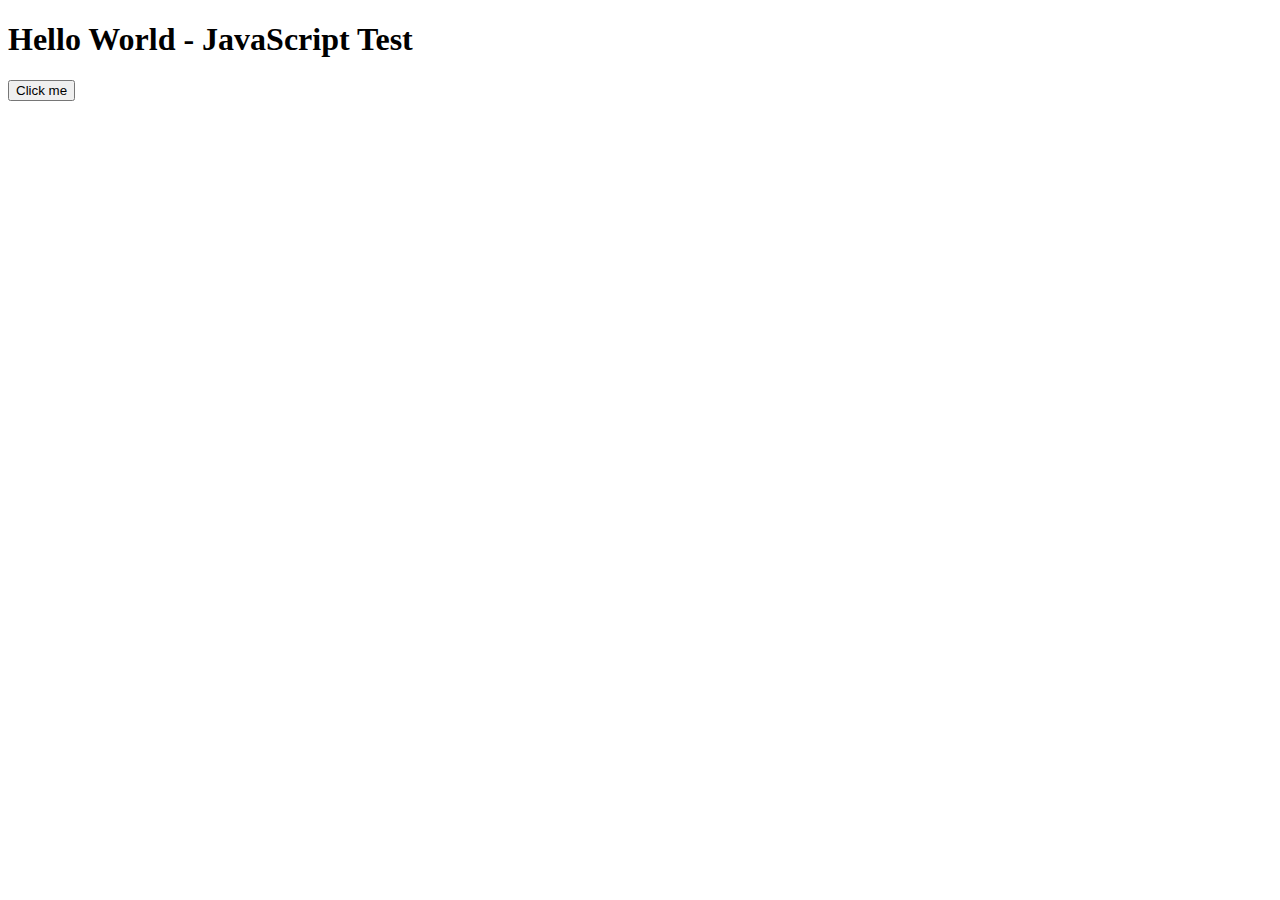
<file: 1. Hello World/index.html>
<!DOCTYPE html>
<html>
<head>
    <script src="hello_world.js"></script>
</head>
<body onload="alertHelloWorld()">
    <h1>Hello World - JavaScript Test</h1>
    <p id="helloWorldId"></p>
    <button type="button" onclick="changeTagToHelloWorld('helloWorldId')">Click me</button>
</body>
</html>
</file>
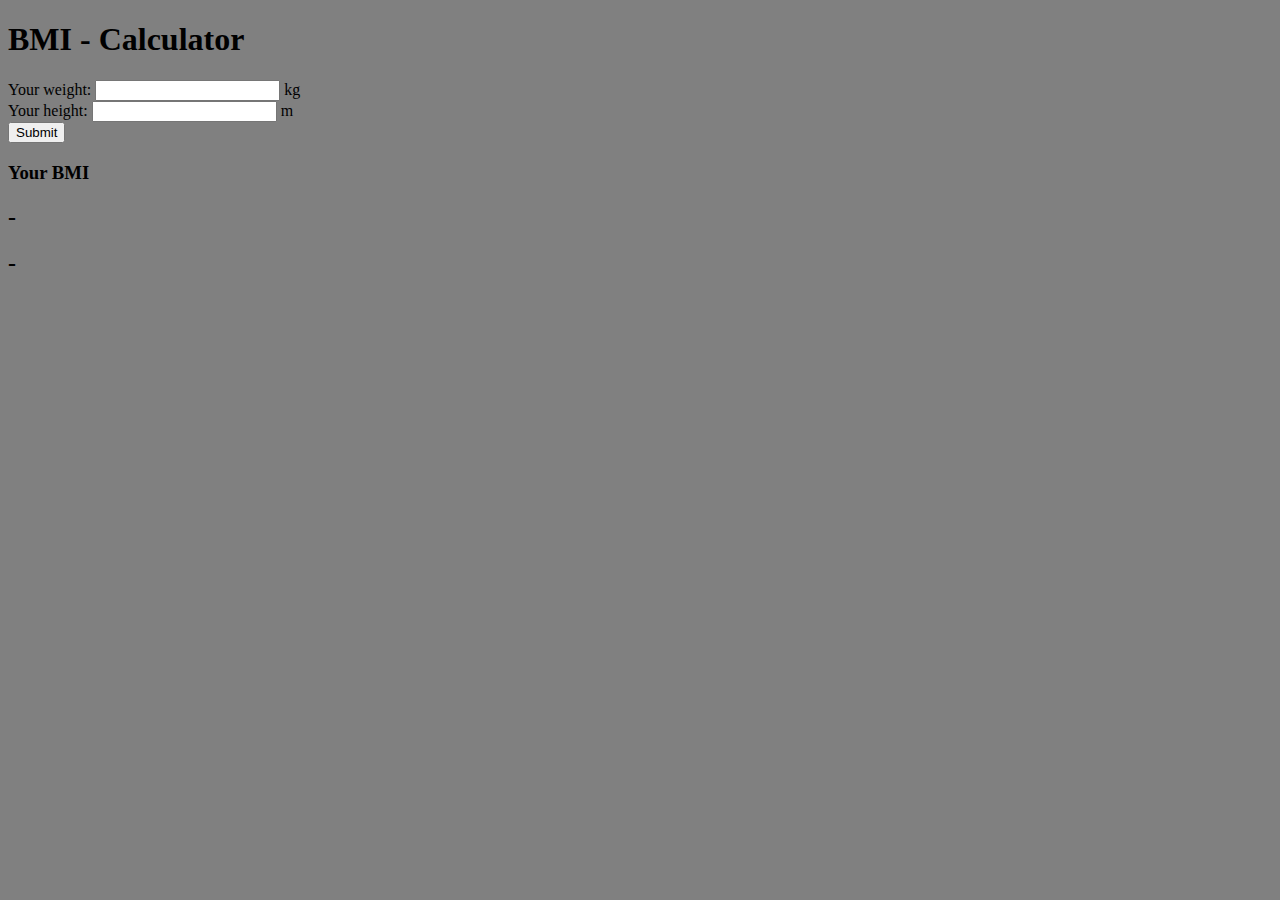
<file: 4. BMI Calculator/index.html>
<!DOCTYPE html>
<html>
<head>
    <script src="bmi.js"></script>
</head>
<body style="background-color: grey;">
    <h1>BMI - Calculator</h1>

    <form name="bmiForm"  enctype="multipart/form-data" onsubmit="return validateForm();" >
        Your weight: <input type="text" name="tb_weight"> kg
        <br/>
        Your height: <input type="text" name="tb_height"> m
        <br/>
        <input type="submit" value="Submit">
    </form>

    <h3>Your BMI </h3>
    <h2 id="bmi">-</h2>
    <h2 id="bmiInfo">-</h2>

</body>
</html>
</file>
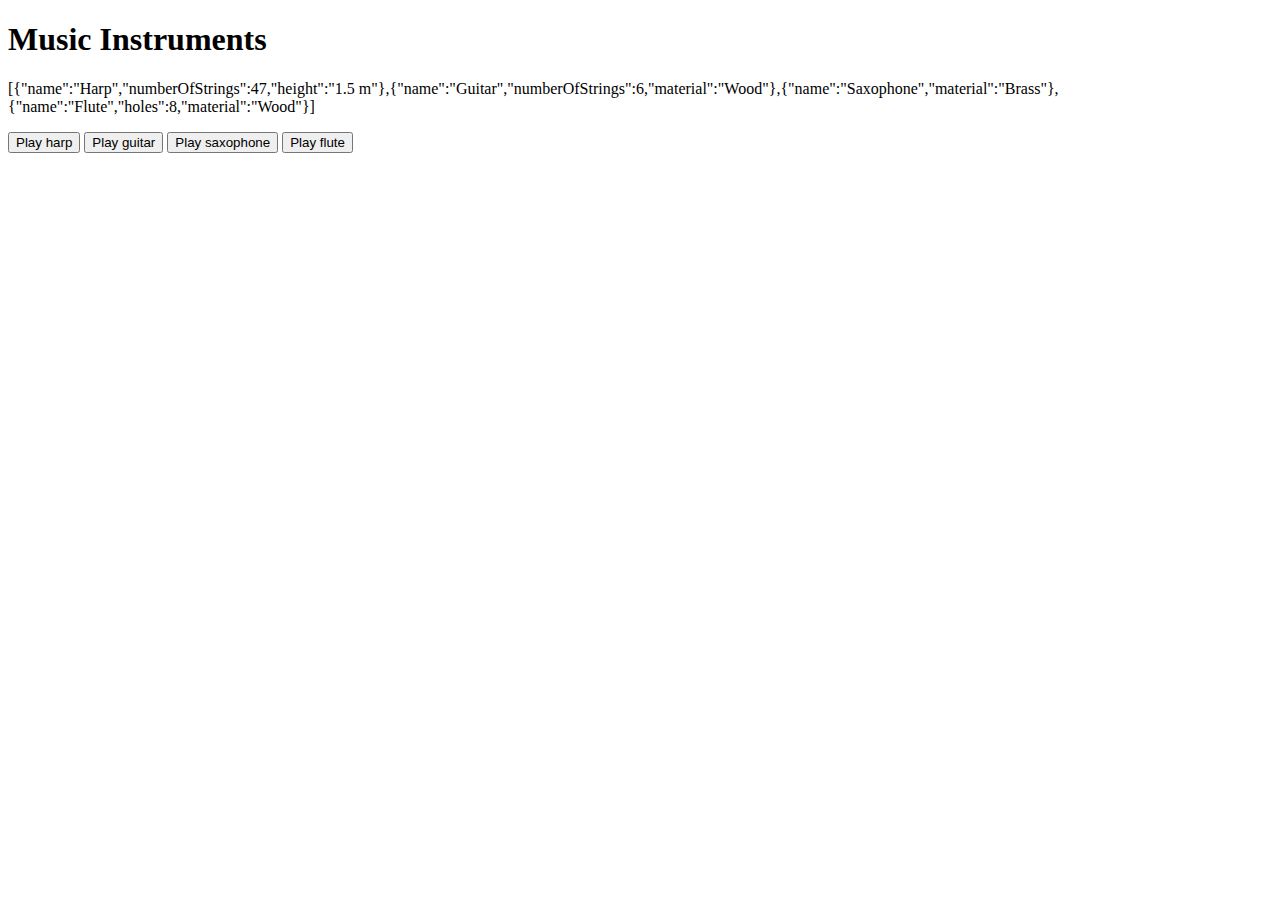
<file: 5. Music Instruments/index.html>
<!DOCTYPE html>
<html>
<head>
    <script src="music_instruments.js"></script>
</head>
<body onload="getAllPropertiesOfInstruments()">
    <h1>Music Instruments</h1>

    <p id="propertiesTag">-</p>

    <button type="button" onclick="instruments[0].play();">Play harp</button>
    <button type="button" onclick="instruments[1].play();">Play guitar</button>
    <button type="button" onclick="instruments[2].play();">Play saxophone</button>
    <button type="button" onclick="instruments[3].play();">Play flute</button>

</body>
</html>
</file>
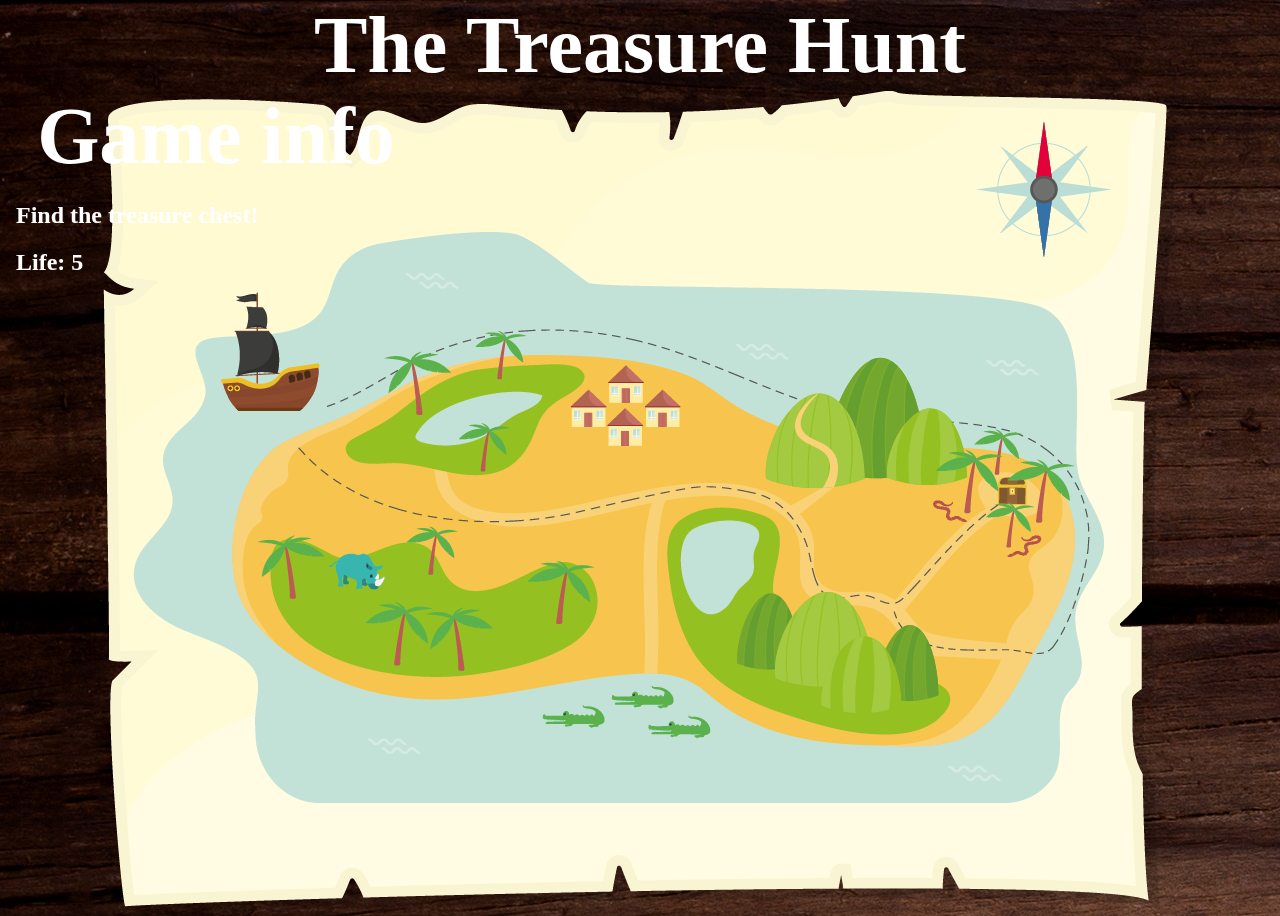
<file: 6. The Treasure Hunt/index.html>
<!DOCTYPE html>

<html>
<head>
    <link href="style.css" rel="stylesheet">
    <script src="game.js"></script>
    <script src="firework.js"></script>
</head>
<body>
    <canvas id="fireworkCanvas"></canvas>
    <h1>The Treasure Hunt</h1>
    <div id="gameUi">
        <h1>Game info</h2>
        <h2 id="uiInfoId"></h2>
        <h2 id="uiLifeId"></h2>
    </div>

    <canvas id="gameCanvas"></canvas>
</body>
</html>
</file>
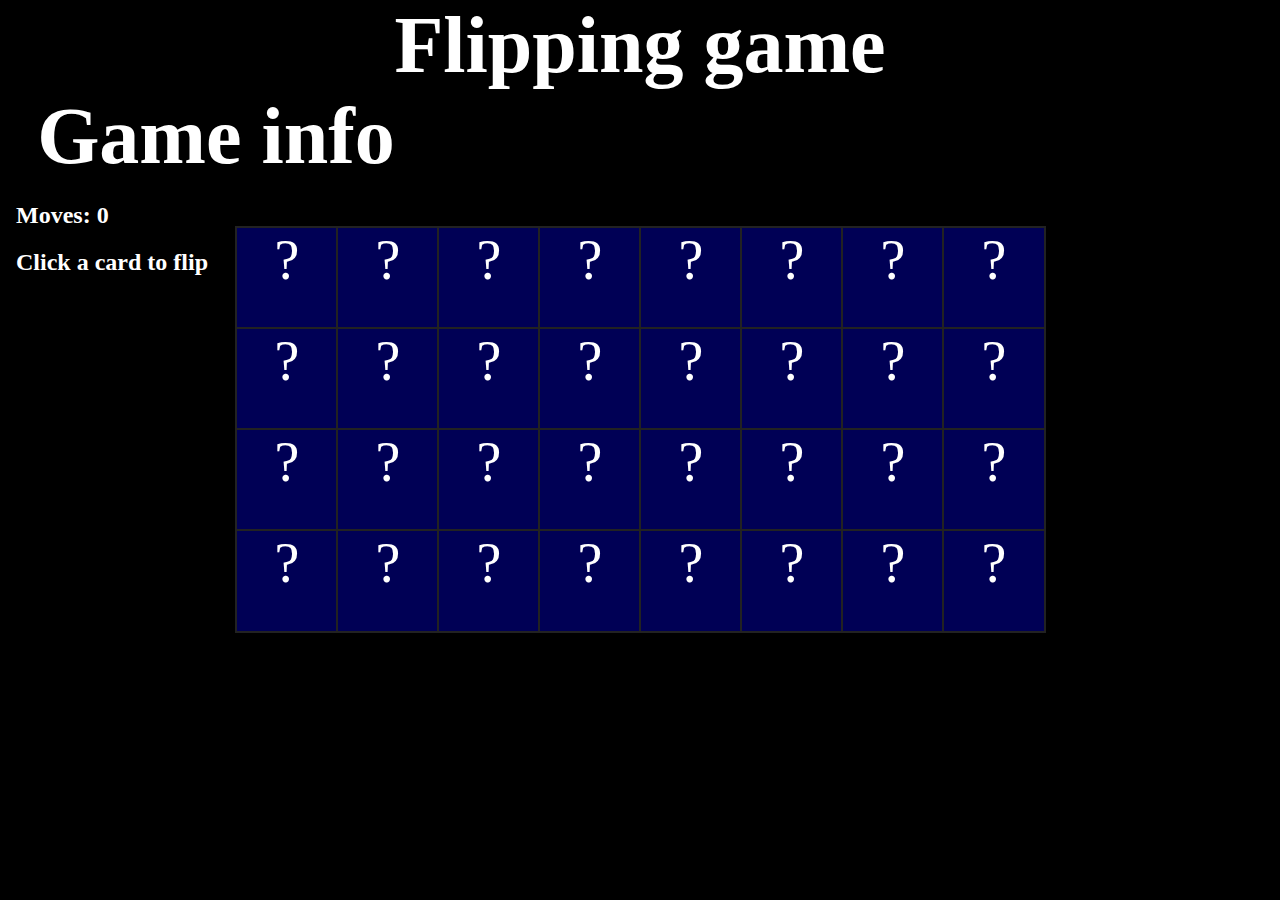
<file: 7. Flipping Game/index.html>
<!DOCTYPE html>
<html>

<head>
    <meta charset="UTF-8">
    <script src="game.js"></script>
    <link href="style.css" rel="stylesheet">
</head>
<body>
    <h1>Flipping game</h1>

    <div id="gameUi">
        <h1>Game info</h2>
        <h2 id="uiMoves">Moves: 0</h1>
        <h2 id="uiInfo">Click a card to flip</h1>
    </div>
    <div class="board" id="boardId">


    </div>
</body>
</html>
</file>
<file: 6. The Treasure Hunt/style.css>
body{
    margin: 0;
    background: black;
    color: white;
    font-family: 'Informal Roman';
    background-image: url("Image/wood.jpg");
}

h1{
    margin: 0;
    font-size: 80px;
    text-align: center;
}

#gameCanvas{
    z-index: 1;
    padding: 0;
    margin: auto;
    display: block;
}
#fireworkCanvas{
    z-index: 2;
    margin: 0;
    background-color: transparent;
    position:absolute;
    pointer-events: none; 
}

#gameUi{
    margin-left: 16px;
    width: 400px;
    position: absolute;
}
</file>
<file: 7. Flipping Game/style.css>
body{
    margin: 0;
    background: black;
    color: white;
    font-family: 'Informal Roman';
}

h1{
    margin: 0;
    font-size: 80px;
    text-align: center;
}
.board{

    width: 100vw;
    height: 75vh;
    display: grid;
    justify-content: center;
    align-content: center;
    grid-template-columns: repeat(8, auto);
}

.card{
    width: 100px;
    height: 100px;
    outline: 2px solid #222222;
    background-color: #000055;
    margin-top: 1px;
    margin-left: 1px;
    text-align: center;
    font-size: 56px;
}


#gameUi{
    margin-left: 16px;
    width: 400px;
    position: absolute;
}
</file>
